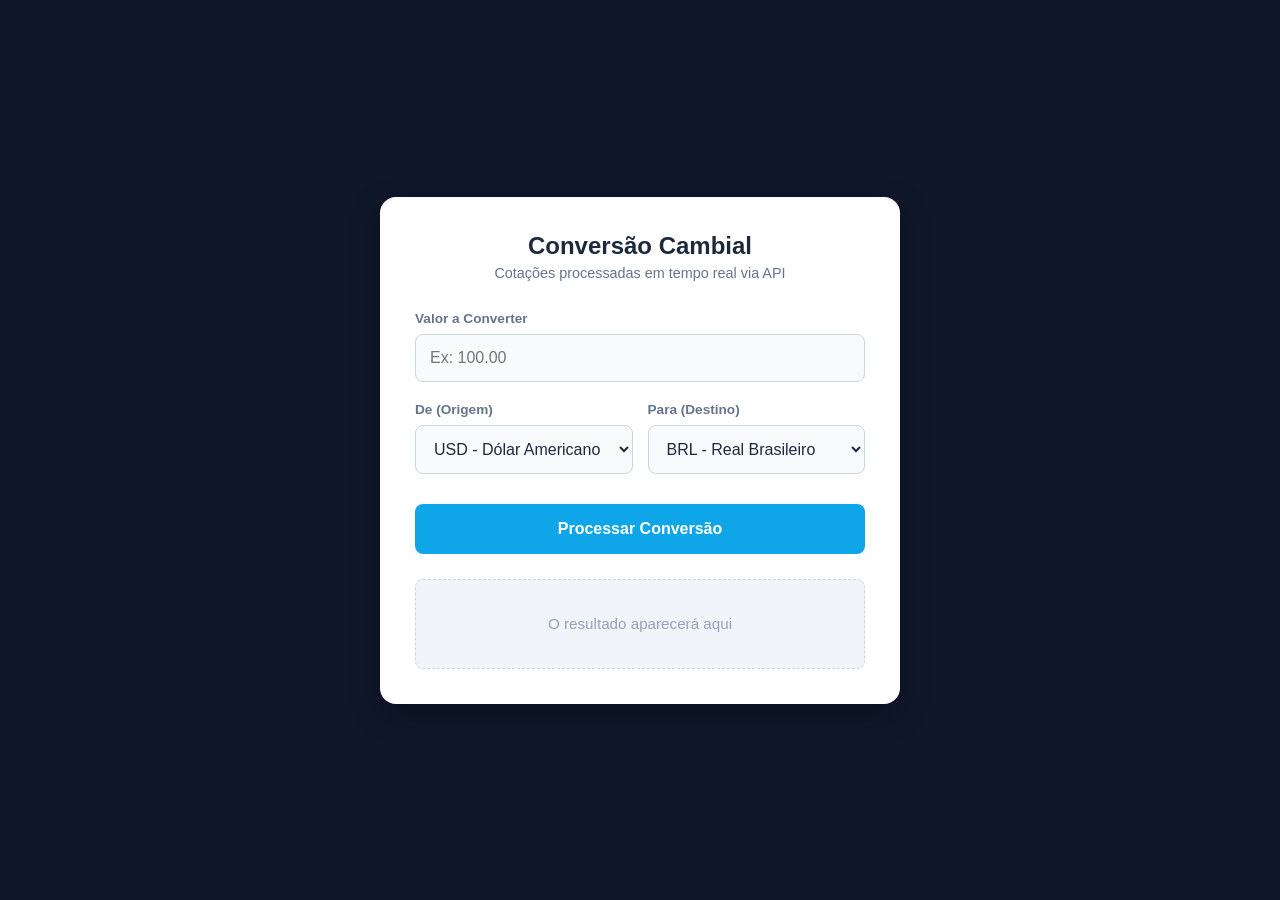
<file: Frontend/index.html>
<!DOCTYPE html>
<html lang="pt-BR">
<head>
    <meta charset="UTF-8">
    <meta name="viewport" content="width=device-width, initial-scale=1.0">
    <title>Conversor de Moedas - Fintech</title>
    
    <link rel="stylesheet" href="css/index.css">

</head>
<body>

    <div class="converter-card">
        <div class="header">
            <h2>Conversão Cambial</h2>
            <p>Cotações processadas em tempo real via API</p>
        </div>

        <div class="input-group">
            <label for="valor">Valor a Converter</label>
            <input type="number" id="valor" placeholder="Ex: 100.00" min="0" step="0.01">
        </div>

        <div class="row">
            <div class="input-group">
                <label for="origem">De (Origem)</label>
                <select id="origem"></select>
            </div>
            <div class="input-group">
                <label for="destino">Para (Destino)</label>
                <select id="destino"></select>
            </div>
        </div>

        <button onclick="converterMoeda()" id="btn-converter">Processar Conversão</button>

        <div class="result" id="resultado">
            <span style="color: #94a3b8; font-size: 0.95rem;">O resultado aparecerá aqui</span>
        </div>
    </div>

    <script src="js/index.js"></script>

</body>
</html>
</file>
<file: Frontend/css/index.css>
/* Paleta de cores moderna e tipografia */
        :root {
            --bg-color: #0f172a; /* Fundo escuro elegante */
            --card-bg: #ffffff;
            --primary: #0ea5e9;
            --primary-hover: #0284c7;
            --text-main: #1e293b;
            --text-muted: #64748b;
        }

        * {
            box-sizing: border-box;
            margin: 0;
            padding: 0;
            font-family: 'Segoe UI', Roboto, Helvetica, Arial, sans-serif;
        }

        body {
            background-color: var(--bg-color);
            display: flex;
            justify-content: center;
            align-items: center;
            min-height: 100vh;
            color: var(--text-main);
            padding: 20px;
        }

        /* Container Principal */
        .converter-card {
            background: var(--card-bg);
            width: 100%;
            max-width: 520px;
            padding: 35px;
            border-radius: 16px;
            box-shadow: 0 10px 30px rgba(0,0,0,0.3);
        }

        /* Cabeçalho */
        .header {
            text-align: center;
            margin-bottom: 30px;
        }

        .header h2 {
            font-weight: 700;
            color: var(--text-main);
            font-size: 1.5rem;
        }

        .header p {
            font-size: 0.9rem;
            color: var(--text-muted);
            margin-top: 5px;
        }

        /* Inputs e Selects */
        .input-group {
            margin-bottom: 20px;
        }

        .input-group label {
            display: block;
            font-size: 0.85rem;
            font-weight: 600;
            margin-bottom: 8px;
            color: var(--text-muted);
        }

        .input-group input, 
        .input-group select {
            width: 100%;
            padding: 14px;
            border: 1px solid #cbd5e1;
            border-radius: 8px;
            font-size: 1rem;
            color: var(--text-main);
            background-color: #f8fafc;
            outline: none;
            transition: border-color 0.2s, background-color 0.2s;
        }

        .input-group input:focus, 
        .input-group select:focus {
            border-color: var(--primary);
            background-color: #ffffff;
        }

        .row {
            display: flex;
            gap: 15px;
        }

        .row .input-group {
            flex: 1;
        }

        /* Botão */
        button {
            width: 100%;
            padding: 16px;
            background-color: var(--primary);
            color: white;
            border: none;
            border-radius: 8px;
            font-size: 1rem;
            font-weight: 600;
            cursor: pointer;
            transition: background-color 0.2s, transform 0.1s;
            margin-top: 10px;
        }

        button:hover {
            background-color: var(--primary-hover);
        }

        button:active {
            transform: scale(0.98);
        }

        button:disabled {
            background-color: #94a3b8;
            cursor: not-allowed;
        }

        /* Box de Resultado */
        .result {
            margin-top: 25px;
            text-align: center;
            padding: 20px;
            background-color: #f1f5f9;
            border-radius: 8px;
            border: 1px dashed #cbd5e1;
            min-height: 90px;
            display: flex;
            flex-direction: column;
            justify-content: center;
        }

        .result .amount {
            font-size: 0.9rem;
            color: var(--text-muted);
            margin-bottom: 4px;
        }

        .result .converted {
            font-size: 2rem;
            font-weight: 700;
            color: var(--primary);
        }
</file>
